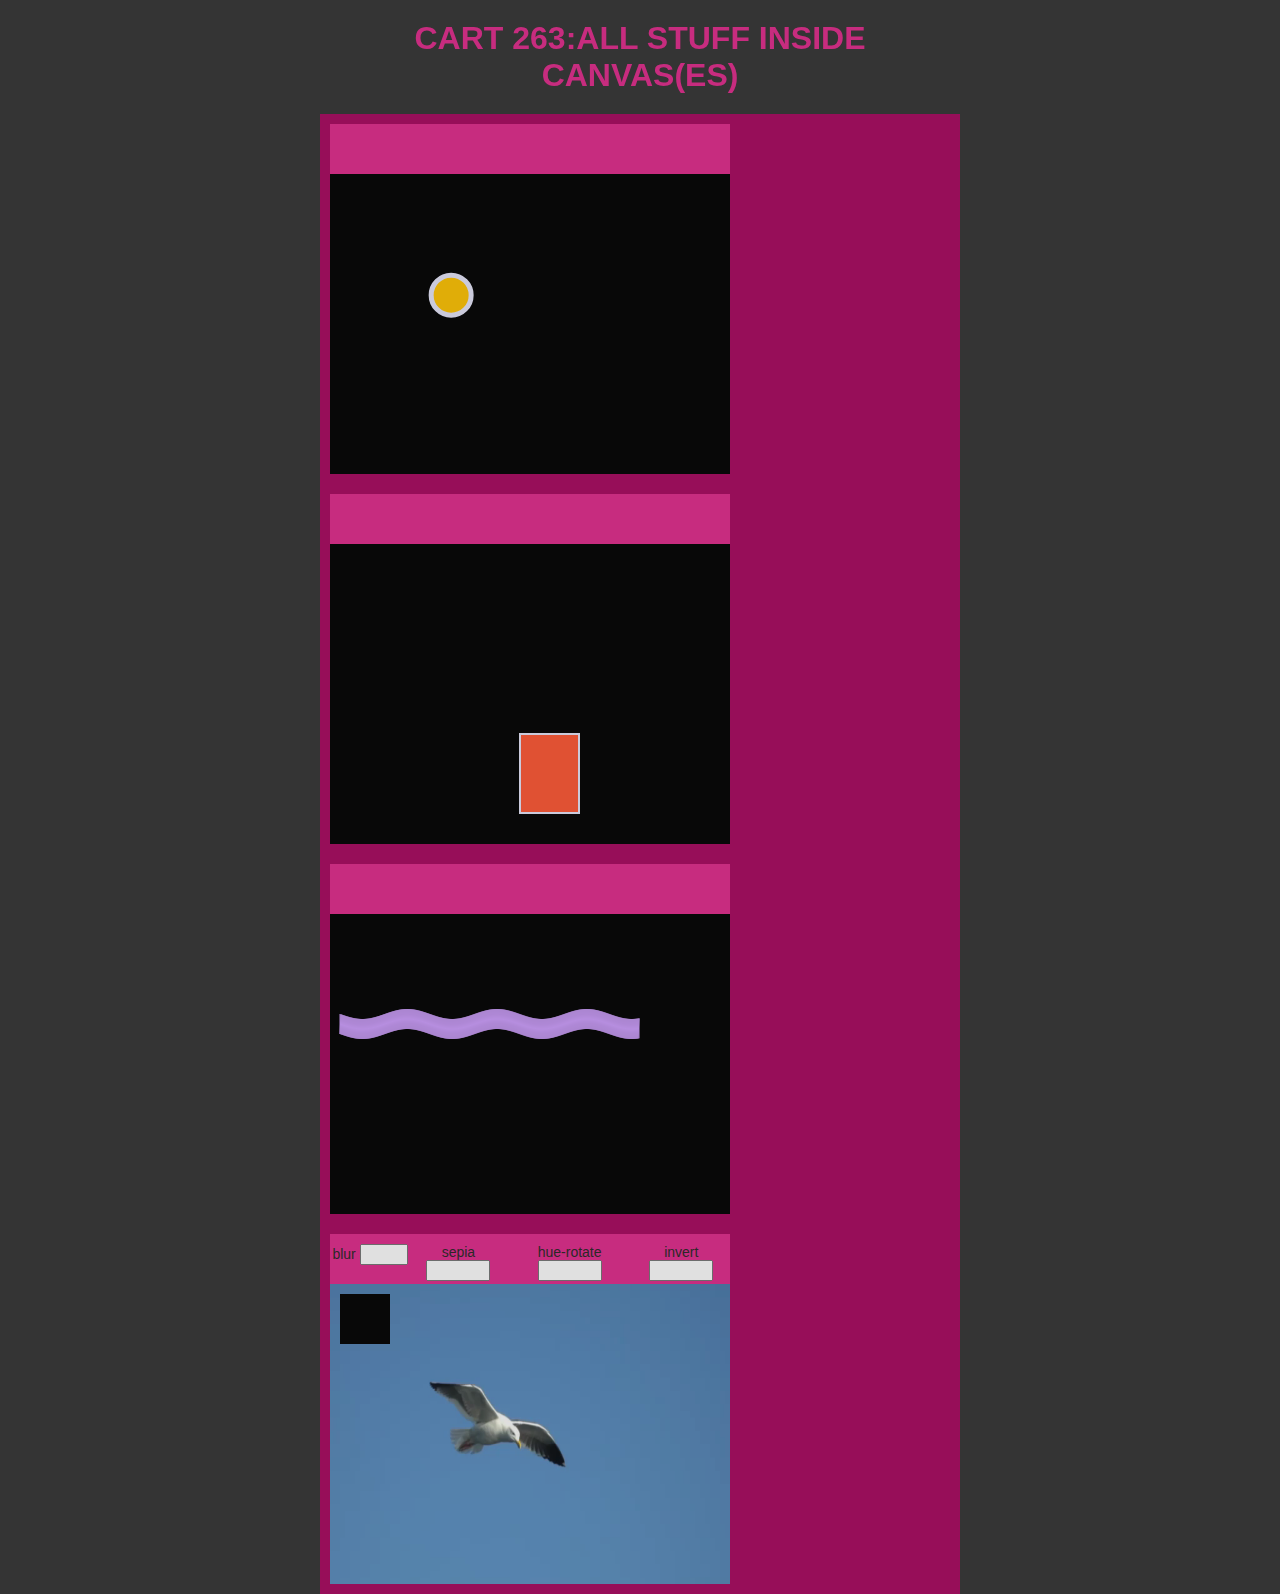
<file: task-5-allStuff-sherwin-zhao-rowan-maia/index.html>
<!DOCTYPE html>
<htmL>

<head>
    <title> CART 263: ALL STUFF AND CANVAS</title>
    <!-- link to css-->
    <link rel="stylesheet" href="css/all_stuff.css">
    <!-- link to main script-->
    <script src="js/VideoObj.js"></script>
    <script src="js/FreeStyleObj.js"></script>
    <script src="js/RectangularObj.js"></script>
    <script src="js/CircularObj.js"></script>
    <script src="js/DrawingBoard.js"></script>
    <script src="js/start.js"></script>
</head>

<body>
    <h1> CART 263:ALL STUFF INSIDE CANVAS(ES) </h1>
    <video id="video-birds" src="videos/b1_s.mov" autoplay="autoplay" hidden></video>
    <main>
        <div class="container">
            <div class="button-g">
                <!-- button-->
            </div>
            <canvas class="canvases" width=400 height=300 id="partA"></canvas>
        </div>
        <div class="container">
            <div class="button-g">
                <!-- button-->
            </div>
            <canvas class="canvases" width=400 height=300 id="partB"></canvas>
        </div>
        <div class="container">
            <div class="button-g">
                <!-- button-->
            </div>
            <canvas class="canvases" width=400 height=300 id="partC"></canvas>
        </div>
        </div>

        <div class="container">
            <div class="button-g">

                <span id="filter_button_blur">
                    <span> blur</span>
                    <input id="blurnum" type="number" min="0" max="8" />
                </span>

                <!-- button-->
                <span id="filter_button_sepia">
                    <span> sepia</span>
                    <input id="sepianum" type="number" min="0" max="1" step="0.1"/>
                </span>

                 <!-- button 2-->
                 <span id="filter_button_hue">
                    <span> hue-rotate</span>
                    <input id="huenum" type="number" min="0" max="360" />
                </span>

                 <!-- button 2-->
                 <span id="filter_button_invert">
                    <span> invert</span>
                    <input id="invertnum" type="number" min="0" max="1" step="0.1" />
                </span>

            </div>
            <canvas class="canvases" width=400 height=300 id="partD"></canvas>
        </div>


    </main>
</body>

</html>
</file>
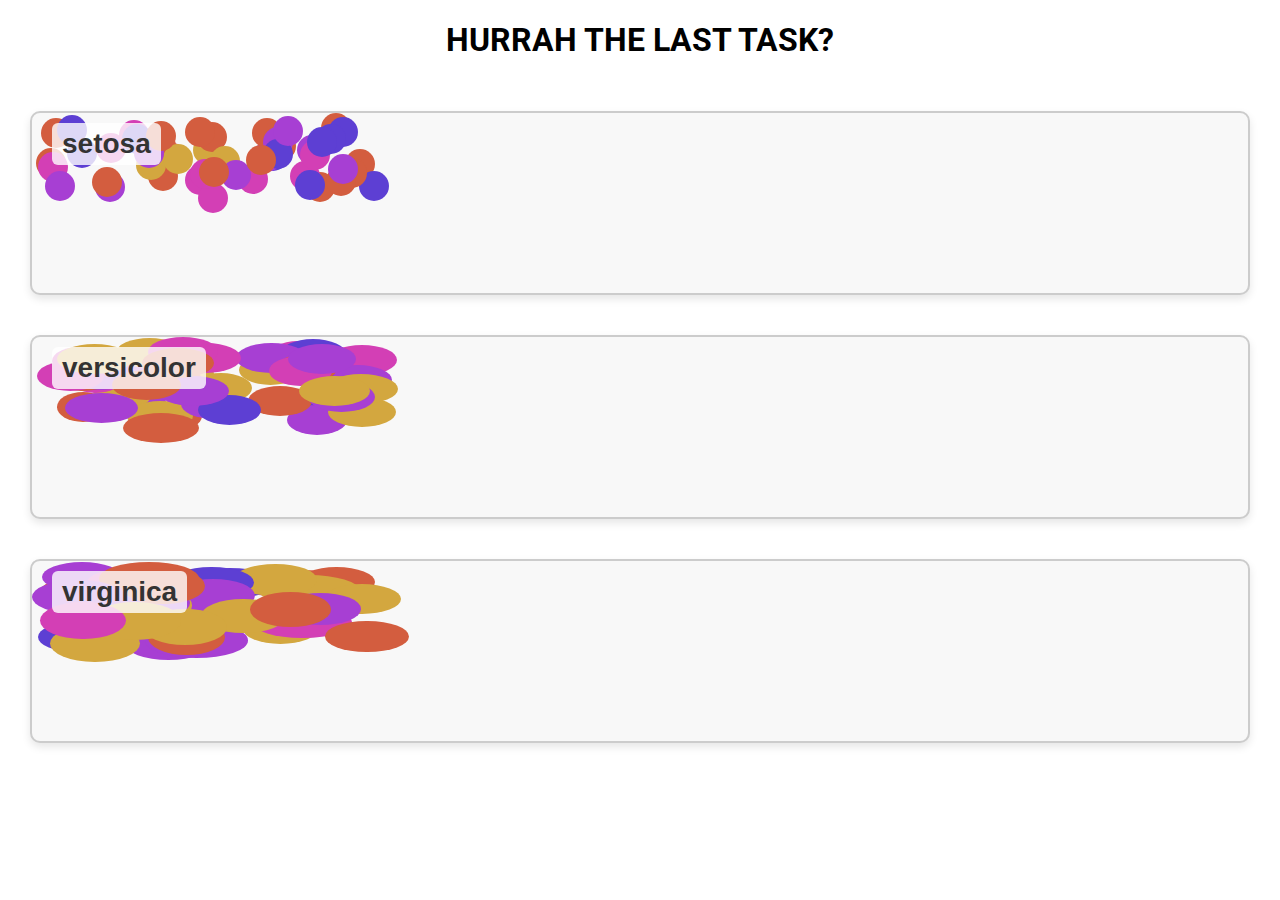
<file: task-7-8-sherwin/index.html>
<!DOCTYPE html>

<head>
    <title> TASK 7- 8 </title>

    <link href="https://fonts.googleapis.com/css2?family=Roboto&display=swap" rel="stylesheet" />
    <link rel="stylesheet" type="text/css" href="css/styles.css" />

    <script src="js/main.js"></script>

</head>

<body>
    <h1>HURRAH THE LAST TASK?</h1>
    </htmL>
</file>
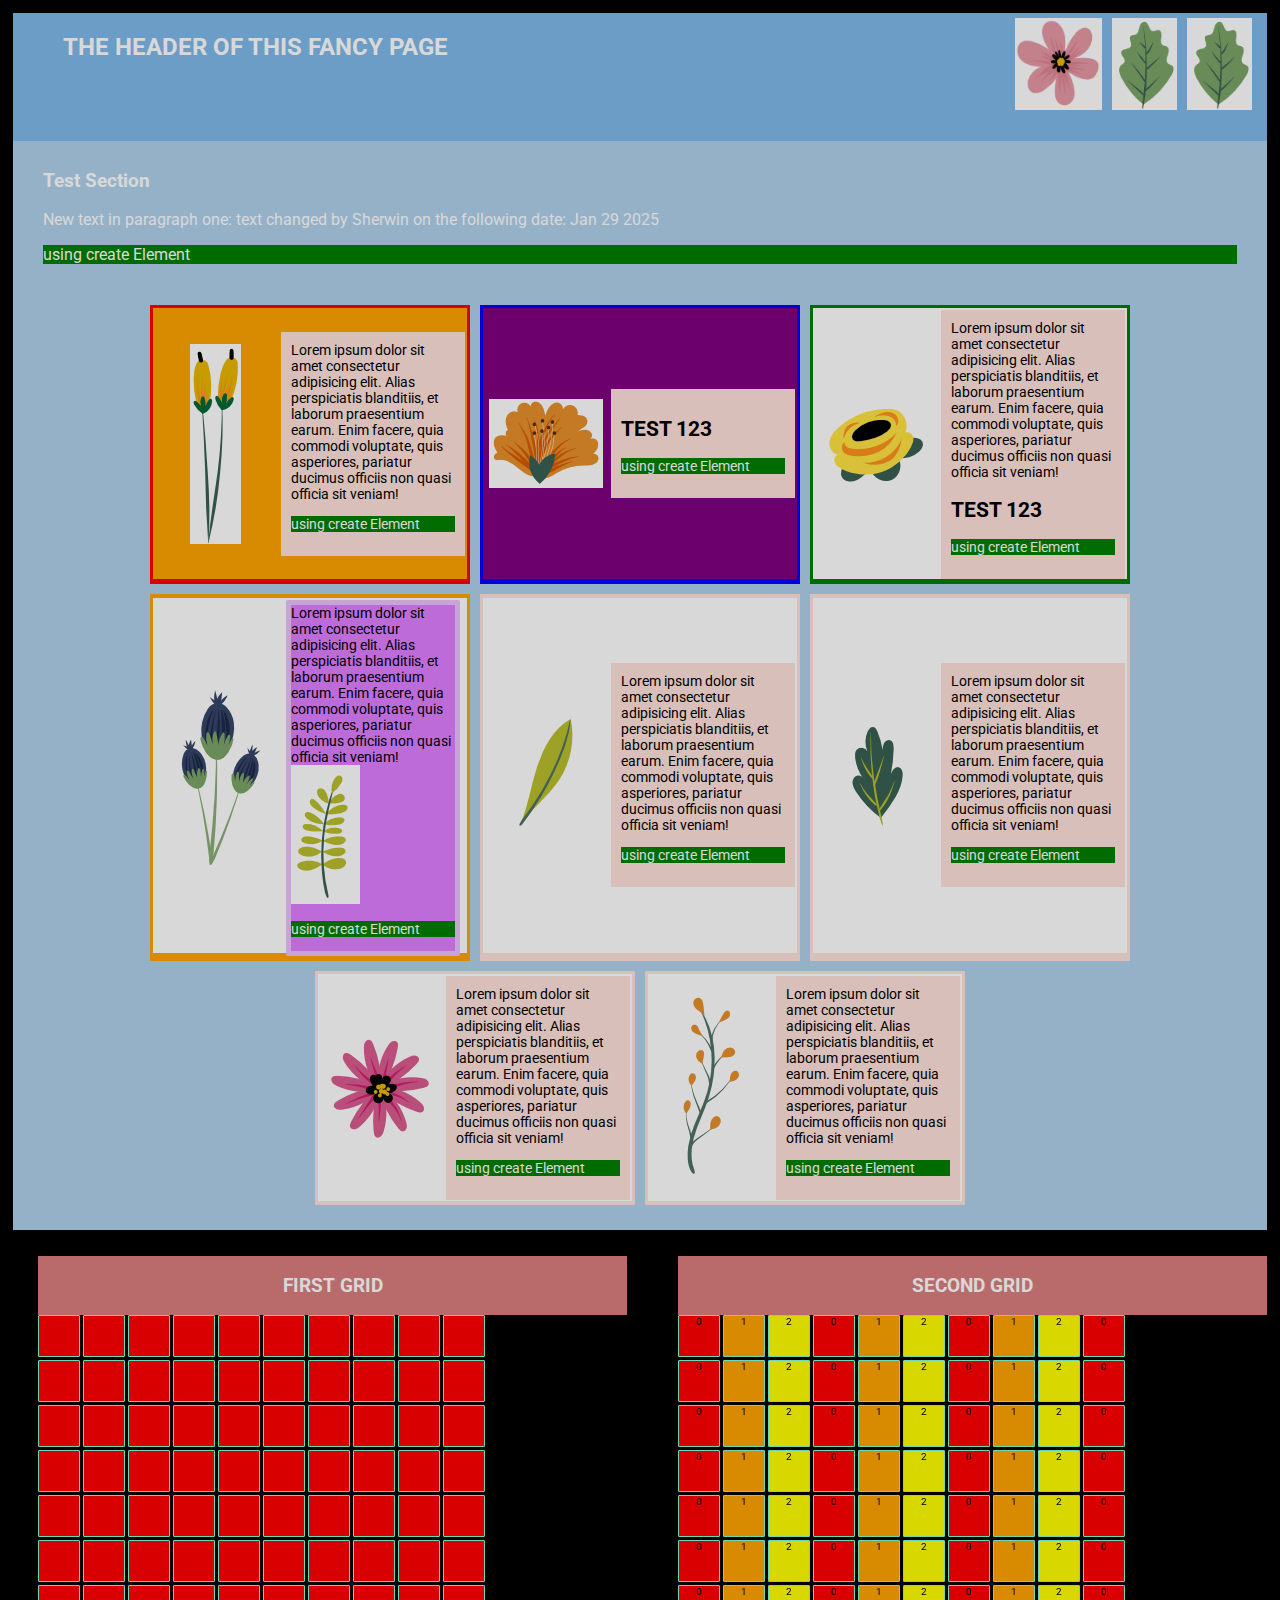
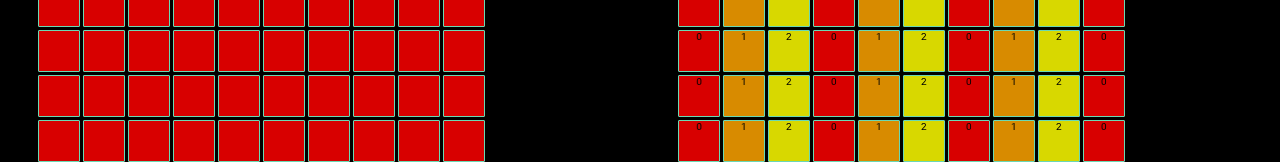
<file: task-1-start - sherwin/CART263-TASK-1.html>
<!DOCTYPE html>
<title>-WEEK 2 : TASKS</title>
<meta charset="utf-8" />
<link rel="preconnect" href="https://fonts.gstatic.com" />
<link href="https://fonts.googleapis.com/css2?family=Roboto&display=swap" rel="stylesheet" />
<link rel="stylesheet" type="text/css" href="task-1-styles/style.css" />
<script src="task-1-js/script.js"></script>
</head>

<body>
    <header>
        <h2> The header of this fancy page</h2>
        <div class = "image-header-box">
            <img src="task-1-images/two.png" />
            <img src="task-1-images/two.png" />
            <img src="task-1-images/two.png" />
        </div>
    </header>
    <main class="flex-box-container">
        <section class="main-content">
            <h3>Test Section</h3>
            <p id="1">
                Lorem ipsum dolor sit amet consectetur adipisicing elit. Alias perspiciatis blanditiis, et
                laborum praesentium earum. Enim facere, quia commodi voluptate, quis asperiores, pariatur ducimus
                officiis non
                quasi officia sit veniam!
            </p>
        </section>

        <section id="parent">
            <div class="inner-container">
                <div class="content-container">
                    <div class="img-container">
                        <img class="img-image" src="task-1-images/sixteen.png" />
                    </div>
                    <p id="2" class="img-descript">Lorem ipsum dolor sit amet consectetur adipisicing elit. Alias
                        perspiciatis blanditiis, et
                        laborum praesentium earum. Enim facere, quia commodi voluptate, quis asperiores, pariatur
                        ducimus officiis non
                        quasi officia sit veniam!</p>

                </div>
            </div>
            <div class="inner-container">
                <div class="content-container">
                    <div class="img-container">
                        <img class="img-image" src="task-1-images/eight.png" />
                    </div>
                    <p id="3" class="img-descript">Lorem ipsum dolor sit amet consectetur adipisicing elit. Alias
                        perspiciatis blanditiis, et
                        laborum praesentium earum. Enim facere, quia commodi voluptate, quis asperiores, pariatur
                        ducimus officiis non
                        quasi officia sit veniam!</p>

                </div>
            </div>
            <div class="inner-container">

                <div class="content-container">
                    <div class="img-container">
                        <img class="img-image" src="task-1-images/eleven.png" />
                    </div>
                    <p id="4" class="img-descript">Lorem ipsum dolor sit amet consectetur adipisicing elit. Alias
                        perspiciatis blanditiis, et
                        laborum praesentium earum. Enim facere, quia commodi voluptate, quis asperiores, pariatur
                        ducimus officiis non
                        quasi officia sit veniam!</p>

                </div>
            </div>
            <div class="inner-container">
                <div class="content-container">
                    <div class="img-container">
                        <img class="img-image" src="task-1-images/fifteen.png" />
                    </div>
                    <p id="5" class="img-descript">Lorem ipsum dolor sit amet consectetur adipisicing elit. Alias
                        perspiciatis blanditiis, et
                        laborum praesentium earum. Enim facere, quia commodi voluptate, quis asperiores, pariatur
                        ducimus officiis non
                        quasi officia sit veniam!</p>

                </div>
            </div>
            <div class="inner-container">
                <div class="content-container">
                    <div class="img-container">
                        <img class="img-image" src="task-1-images/five.png" />
                    </div>
                    <p id="6" class="img-descript">Lorem ipsum dolor sit amet consectetur adipisicing elit. Alias
                        perspiciatis blanditiis, et
                        laborum praesentium earum. Enim facere, quia commodi voluptate, quis asperiores, pariatur
                        ducimus officiis non
                        quasi officia sit veniam!</p>

                </div>
            </div>
            </div>
            <div class="inner-container">
                <div class="content-container">
                    <div class="img-container">
                        <img class="img-image" src="task-1-images/three.png" />
                    </div>
                    <p id="7" class="img-descript">Lorem ipsum dolor sit amet consectetur adipisicing elit. Alias
                        perspiciatis blanditiis, et
                        laborum praesentium earum. Enim facere, quia commodi voluptate, quis asperiores, pariatur
                        ducimus officiis non
                        quasi officia sit veniam!</p>

                </div>
            </div>
            </div>
            <div class="inner-container">
                <div class="content-container">
                    <div class="img-container">
                        <img class="img-image" src="task-1-images/twelve.png" />
                    </div>
                    <p id="8" class="img-descript">Lorem ipsum dolor sit amet consectetur adipisicing elit. Alias
                        perspiciatis blanditiis, et
                        laborum praesentium earum. Enim facere, quia commodi voluptate, quis asperiores, pariatur
                        ducimus officiis non
                        quasi officia sit veniam!</p>

                </div>
            </div>
            </div>
            <div class="inner-container">
                <div class="content-container">
                    <div class="img-container">
                        <img class="img-image" src="task-1-images/seventeen.png" />
                    </div>
                    <p id="9" class="img-descript">Lorem ipsum dolor sit amet consectetur adipisicing elit. Alias
                        perspiciatis blanditiis, et
                        laborum praesentium earum. Enim facere, quia commodi voluptate, quis asperiores, pariatur
                        ducimus officiis non
                        quasi officia sit veniam!</p>

                </div>
            </div>
            </div>
        </section>
    </main>
    <section class="grids">
        <div class="grid-container">
            <h3>FIRST GRID</h3>
            <section id="new-grid"></section>
        </div>
        <div class="grid-container">
            <h3>SECOND GRID</h3>
            <section id="new-grid-three"></section>
    </section>
    </div>
</body>

</html>
</file>
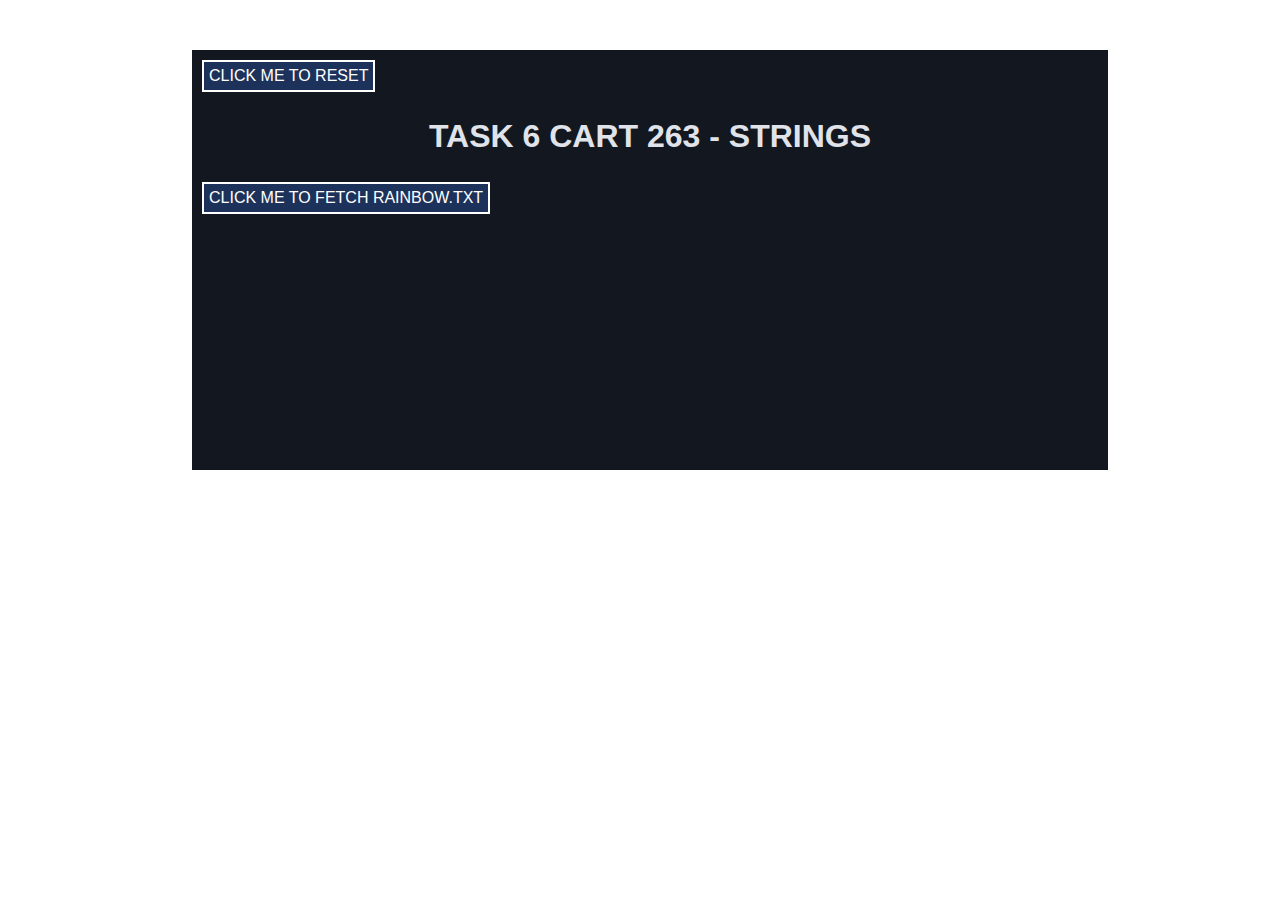
<file: task-6-start-sherwin/mashup.html>
<!DOCTYPE html>
<html>

<head>
    <title> TASK 6 CART 263 - STRINGS </title>
    <style>
        body {
            margin: 0;
            padding: 0;
            font-family: Arial, Helvetica, sans-serif;
        }

        #container {
            background: #121720;
            width: 70vw;
            margin-top: 50px;
            margin-left: 15vw;
            min-height: 400px;
            padding: 10px;
        }

        h1 {
            padding: 5px;
            text-align: center;
            background: #121720;
            color: #e0e3e9;
        }


        #inputDiv {
            display: block;
            width: 100%;

        }

        .flex-container {
            display: flex;
            width: 100%;
        }

        #rainbowCol {
            width: 50%;
            background: rgba(0, 0, 0, 0.5);
            margin-left: 50px;
        }

        #rainbowCol h3 {

            margin: 0;
            text-align: center;
            padding: 5px;
            color: #e0e3e9;
        }

        #rainbow_text {
            padding: 10px;
            color: #e2d9d9;
            font-size: 14px;
        }

        #input-col {
            width: 40%;
        }

        input[type=text] {
            width: 300px;
            display: block;
        }

        input[type=button] {
            display: block;
            margin: 0 auto;
            margin-top: 10px;
        }


        #stepOneButton,
        #resetButton {
            background-color: rgb(29, 50, 90);
            width: max-content;
            padding: 5px;
            text-transform: uppercase;
            color: white;
            border-color: white;
            border-width: 2px;
            border-style: solid;
        }

        #stepOneButton:hover,
        #resetButton:hover {
            background-color: white;
            color: cornflowerblue;
            border-color: cornflowerblue;
            cursor: pointer;
        }

        #output {
            position: relative;
            padding: 5px;
            margin-top: 10px;
            background: white;
            color: #3c66b8;
            font-size: 18px;
            min-height: 300px;
        }

    
@keyframes colorChange {
  0% { color:  #FF0000; }
  25% { color: #CC5500; }
  50% { color:  #FFBF00; }
  75% { color: green; }
  100% { color: blue; }
}

.color-change {
  animation: colorChange 3s infinite alternate;
}

     
    </style>
    <!-- Script files -->
    <script src="js/main.js"></script>
</head>

<body>

    <div id="container">
        <div id="resetButton"> CLICK ME TO RESET </div>
        <h1>TASK 6 CART 263 - STRINGS </h1>
        <div id="stepOneButton"> CLICK ME TO FETCH rainbow.txt </div>
        <div id="inputDiv" style="display:none;">
            <div class="flex-container">
                <div id="input-col">
                    <input type="text" id="phrase" maxlength="50" placeholder="INPUT A PHRASE MAX 50 CHARS" />
                    <input id="produce-poem" type="button" value="PRODUCE POEM"></input>
                    <div id="output" style="display:none"> </div>
                </div>
                <div id="rainbowCol">
                    <h3>RAINBOW TEXT RAW</h3>
                    <div id="rainbow_text"></div>
                </div>
            </div>
        </div>
    </div>


</body>

</html>
</file>
<file: task-5-allStuff-sherwin-zhao-rowan-maia/css/all_stuff.css>
body {
    background: rgb(52, 52, 52);
    margin: 0;
    padding: 0;
    color: rgb(42, 38, 38);
    opacity: .85;
    font-family: 'Roboto', sans-serif;
    width: 100vw;
}

h1 {
  
    width: 50vw;
    margin: 0 auto;
    margin-top:20px;
    text-align: center;
    color: rgb(226, 43, 141);

}

main {
    width: 50vw;
    margin: 0 auto;
    margin-top:20px;
    text-align: center;
    background:rgb(169, 8, 96);
    display:flex;
    flex-wrap:wrap;
    position:relative;

}
.canvases{
    width:400px;
    height:300px;
    background:black;
    position:relative;
    /* position:absolute; */
}
.container{
    margin:10px;
    width:400px;
    height:350px;
    background:white;
}
.container .button-g{
    background:rgb(226, 43, 141);
    height:50px;
    display:flex;
    justify-content: space-around;
}
#filter_button_blur, #filter_button_sepia, #filter_button_hue, #filter_button_invert{
    padding-top:10px;
    height:40px;
    min-width:20%;
    font-size:14px;
}
</file>
<file: task-7-8-sherwin/css/styles.css>
body{
    margin:0;
    padding:0;
    font-family: 'Roboto', sans-serif;
  }
  h1{
   text-align:center;
  }
</file>
<file: task-1-start - sherwin/task-1-styles/style.css>
body{
    background:black;
    margin:1%;
    padding:0;
    color:white;
    background:#000000;
    opacity: .85;
    font-family: 'Roboto', sans-serif;
  }

  header{
    background-color:#80baea;
    display:flex;
    min-height:60px;
    text-transform: uppercase;
    justify-content:space-between;
  }
  header h2{
   width:50%;
   margin-left:50px;
  }
  .image-header-box{
    display:flex;
    width:50%;
   justify-content:right;
   margin-right:10px; 

  }
  
  .image-header-box img{
    display: inline-block;
    height:calc(80% - 10px);
    margin: 5px;
  }

  main{
    background-color:#afd1ed;
}
.main-content{
    padding-left:30px; 
    padding-right:30px; 
    padding-top:10px; 

}
#parent{
    display: flex;
    flex-wrap: wrap;
    padding:20px;
   justify-content:center
}
  .inner-container{
    background-color: #ffe2db;
    width:320px;
    min-height:200px;
    margin:5px;
  }

  .content-container{
    margin:1%;
    width:98%;
    height:97%;
    background:white;
    display:flex;
    flex-wrap: wrap;
    align-items:center;
    justify-content:center;
  }
  .img-container{
    width:calc(40% - 4px);
    /* height:100%; */
    /* background:green; */
    display: flex;
    justify-content: center;
    margin:2px;

}
 
  .img-descript{
    color:black;
    background:#ffe2db;
    width:calc(60% - (4px + 20px));
    margin:2px;
    padding:10px;
    font-size: 14px;
   
  }

  .newStyle{
    border: 5px solid;
    border-radius: 2px;
    border-color: rgb(237, 193, 252);
    background-color: rgb(223, 127, 255);
    padding:0;
  }

  .testDiv{
    border: 1px solid;
    border-radius: 1px;
    border-color: aquamarine;
    width:40px;
    height:40px;
    background:red;
    position:absolute;
    font-size:10px;
    color:black;
}

.grids{
  display:flex;
  width:100vw;
  min-width:1000px;
}
.grid-container{
  width:48%;
  background:rgb(219, 127, 127);
  margin:2%;
  text-align: center;
  position:relative;

}

#new-grid{
  position:relative;
  background:white;


}
#new-grid-three{
  position:relative;
  background:white;
}
</file>
